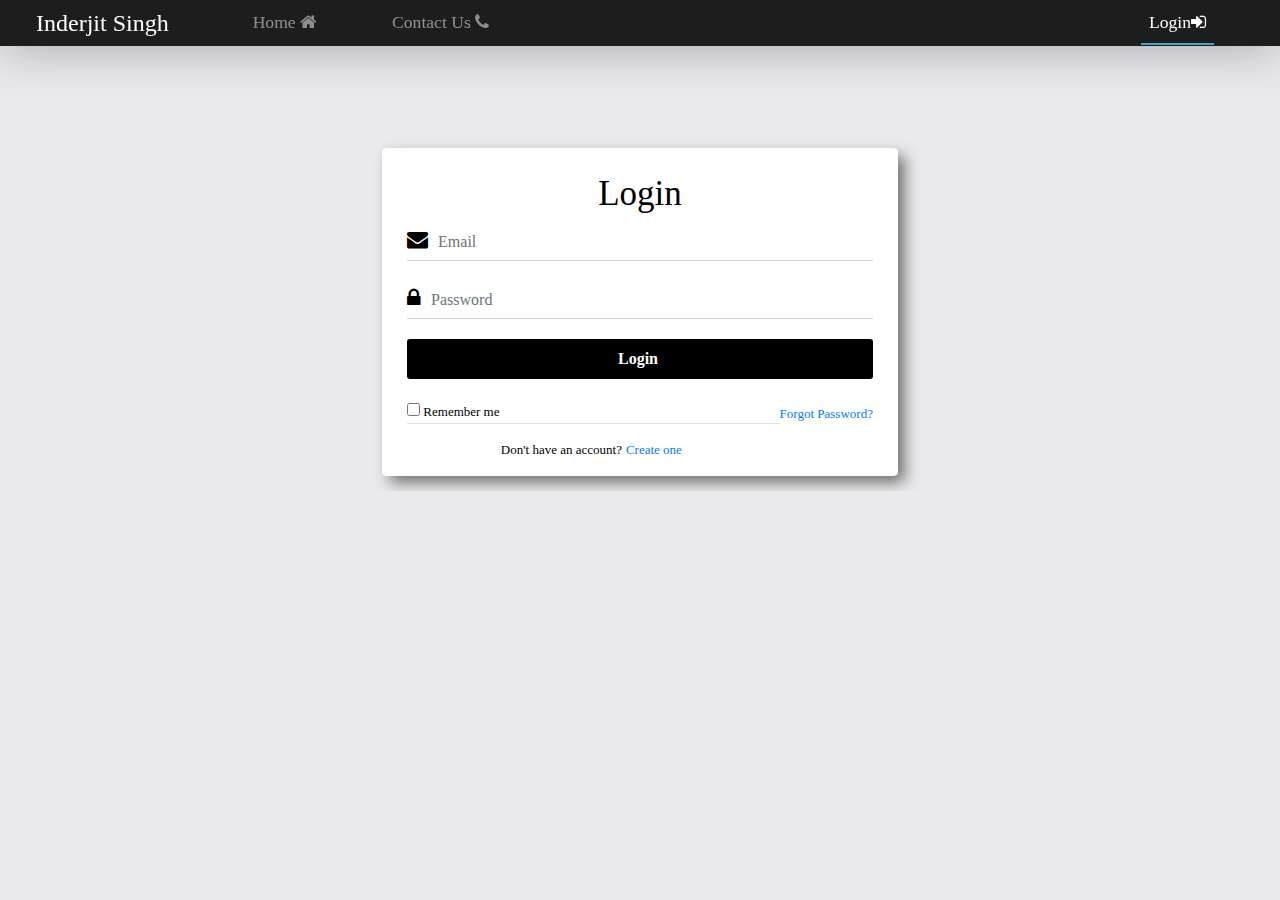
<file: login/login.html>
<!DOCTYPE html>
<html>
    <head>
        <title>Login</title>
        <meta charset="utf-8">
        <meta name="viewport" content="width=device-width, initial-scale=1">
        <link rel="stylesheet" href="https://fonts.googleapis.com/css?family=Roboto:400,700">
        <link rel="stylesheet" href="https://stackpath.bootstrapcdn.com/bootstrap/4.5.0/css/bootstrap.min.css">
        <link rel="stylesheet" href="https://maxcdn.bootstrapcdn.com/font-awesome/4.7.0/css/font-awesome.min.css">
        <link rel="stylesheet" type="text/css" href="login.css">
        <script type="text/javascript" src="login.js"></script>
    
    
    </head>
<body>
    <!-- Navbar start -->
    <nav class="navbar navbar-dark navbar-expand-lg fixed-top" id="login-navbar">
    <a class="navbar-brand" href="#">Inderjit Singh</a>
    <button class="navbar-toggler" type="button" data-toggle="collapse" data-target="#navbarSupportedContent" aria-controls="navbarSupportedContent" aria-expanded="false" aria-label="Toggle navigation">
        <span class="navbar-toggler-icon"></span>
    </button>
    <div class="collapse navbar-collapse" id="navbarSupportedContent">
        <ul class="navbar-nav mr-auto">
        <li class="nav-item underlinehover">
            <a class="nav-link" href="..\homepage\index.html">Home <span class="fa fa-home"></a>
        </li>
        <li class="nav-item underlinehover">
            <a class="nav-link" href="#">Contact Us <span class="fa fa-phone"></span></a>
        </li>
        </ul>
    
        <ul class="navbar-nav ml-auto"> 
            <li class="nav-item active" id="login-li"> 
                <a class="nav-link " href="..\login\login.html">Login<span class="fa fa-sign-in"></span><span class="sr-only">(current)</span></a>    
            </li> 
            </ul>
    </div>
    </nav>
    <!-- navbar ends -->
    <!-- Login form HTML -->
    <div id="main-login-form-section" class="row mt-5 main-login-form-section">
        <div class="col-sm-12 col-md-5 login  m-auto">
            <div class="content">
                <div class="form-header text-center">				
                    <h4 class="title">Login</h4>
                </div>
                <div class="main-form-body ">
                    <form name="loginForm" onsubmit="return loginValidation()">
                        <div class="form-group">
                            <div class="input-group">
                                <span class="input-group-addon"><i class="fa fa-envelope"></i></span>
                                <input type="email" class="form-control" name="emailId" placeholder="Email" required>
                            </div>
                            <div class="form-group">
                                <small id="emailAlert" class="form-text"></small>
                            </div> 
                        </div>
                        <div class="form-group">
                            <div class="input-group">
                                <span class="input-group-addon"><i class="fa fa-lock"></i></span>
                                <input type="password" class="form-control" id="loginPassword" name="loginPassword"  placeholder="Password" required>
                            </div>
                            <div class="form-group">
                                <small id="passwordAlert" class="form-text"></small>
                            </div>
                            <div class="form-group text-muted"id="message">
                                <h6>Password must contain the following:</h6>
                                A lowercase letter<br>
                                A capital (uppercase) letter<br>
                                A number<br>
                                Minimum 8 characters</p>
                            </div>      
                        </div>
                        <div class="form-group">
                            <button type="submit" id="login-button"class="btn btn-primary btn-block btn-lg mt-2">Login <i class="fa fa-login"></i></button>
                        </div>
                        <label class="form-check-label"><input type="checkbox"> Remember me</label>
                        <a href="#" class="hint-text" onclick="userQuestion()">Forgot Password?</a>
                    </form>
                </div>
                <div class="modal-footer">Don't have an account? <a href="..\register\register.html">Create one</a></div>
            </div>
        </div>
    </div> 
    <!--forgot Password form begin-->
    <div class="main-forgot-pass-section"  id="main-forgot-pass-section">	
        <form name="forgetPasswordForm" id="ResetPassForm"action="" method="" onsubmit="return nameValidation()">
            <h2>Forgot Password</h2>
            <div class="form-group">
                <div class="input-group">
                    <span class="input-group-addon"><i class="fa fa-envelope"></i></span>
                    <input type="email" class="form-control" name="emailId" placeholder="Email" required>
                </div>
                <div class="form-group">
                    <small id="emailAlert2" class="form-text"></small>
                </div>
                <small id="emailAlert" class="form-text"></small>
            </div>
            <div class="form-row" >
                <div class="alert alert-primary" role="alert" id="alert-message">
                    Answer those questions, which you chose while creating Account.
                </div>
                <div class="alert alert-danger" role="alert" id="error-alert-message">
                    You must answer two Security questions
                </div>
                <div class="alert alert-danger" role="alert" id="blank-alert-message">
                    Please fill out Security Questions.
                </div>
            </div>
            <div class="form-group" id="question1">
                <div class="input-group">
                    <label for="question2" id="firstQuestionLabel">What is your favorite Food?</label>
                    <div class="form-row"><input type="text" class="form-control ml-2" size="36" name="question1" id="firstQuestion" placeholder="Your Response" ></div>
                </div>
            </div>
            <div class="form-group" id="question2">
                <div class="input-group">
                    <label for="question2" id="secondQuestionLabel">What is your favorite Sport?</label>
                    <div class="form-row"><input type="text" class="form-control ml-2"  size="36" name="question2" id="secondQuestion" placeholder="Your Response"></div>
                </div>
            </div>
            <div class="form-group" id="question3">
                <div class="input-group">
                    <label for="question3" id="thirdQuestionLabel">What is your favorite Song?</label>
                    <div class="form-row"><input type="text" class="form-control ml-2"  size="36" name="question3" id="thirdQuestion" placeholder="Your Response"></div>
                </div>
            </div>
            <div class="form-group button-center-align" id ="submitbtnForm">
                <button type="reset" class="btn btn-secondary reset-button" id="reset-button">Reset</button>
                <button type="submit" class="btn submit-button" id="submit-button">Submit</button>
            </div>
        </form>
    </div>
    <!--forgot Password form ends-->
    <script src="https://code.jquery.com/jquery-3.5.1.min.js"></script>
    <script src="https://cdn.jsdelivr.net/npm/popper.js@1.16.0/dist/umd/popper.min.js"></script>
    <script src="https://stackpath.bootstrapcdn.com/bootstrap/4.5.0/js/bootstrap.min.js"></script>
    <script>
        var pass_input=document.getElementById("loginPassword");
            pass_input.onfocus = function() {
            document.getElementById("message").style.display = "block";
        }
        // When the user clicks outside of the password field, hide the message box
        pass_input.onblur = function() {
        document.getElementById("message").style.display = "none";
        }
    </script>
    
</body>
</html>
</file>
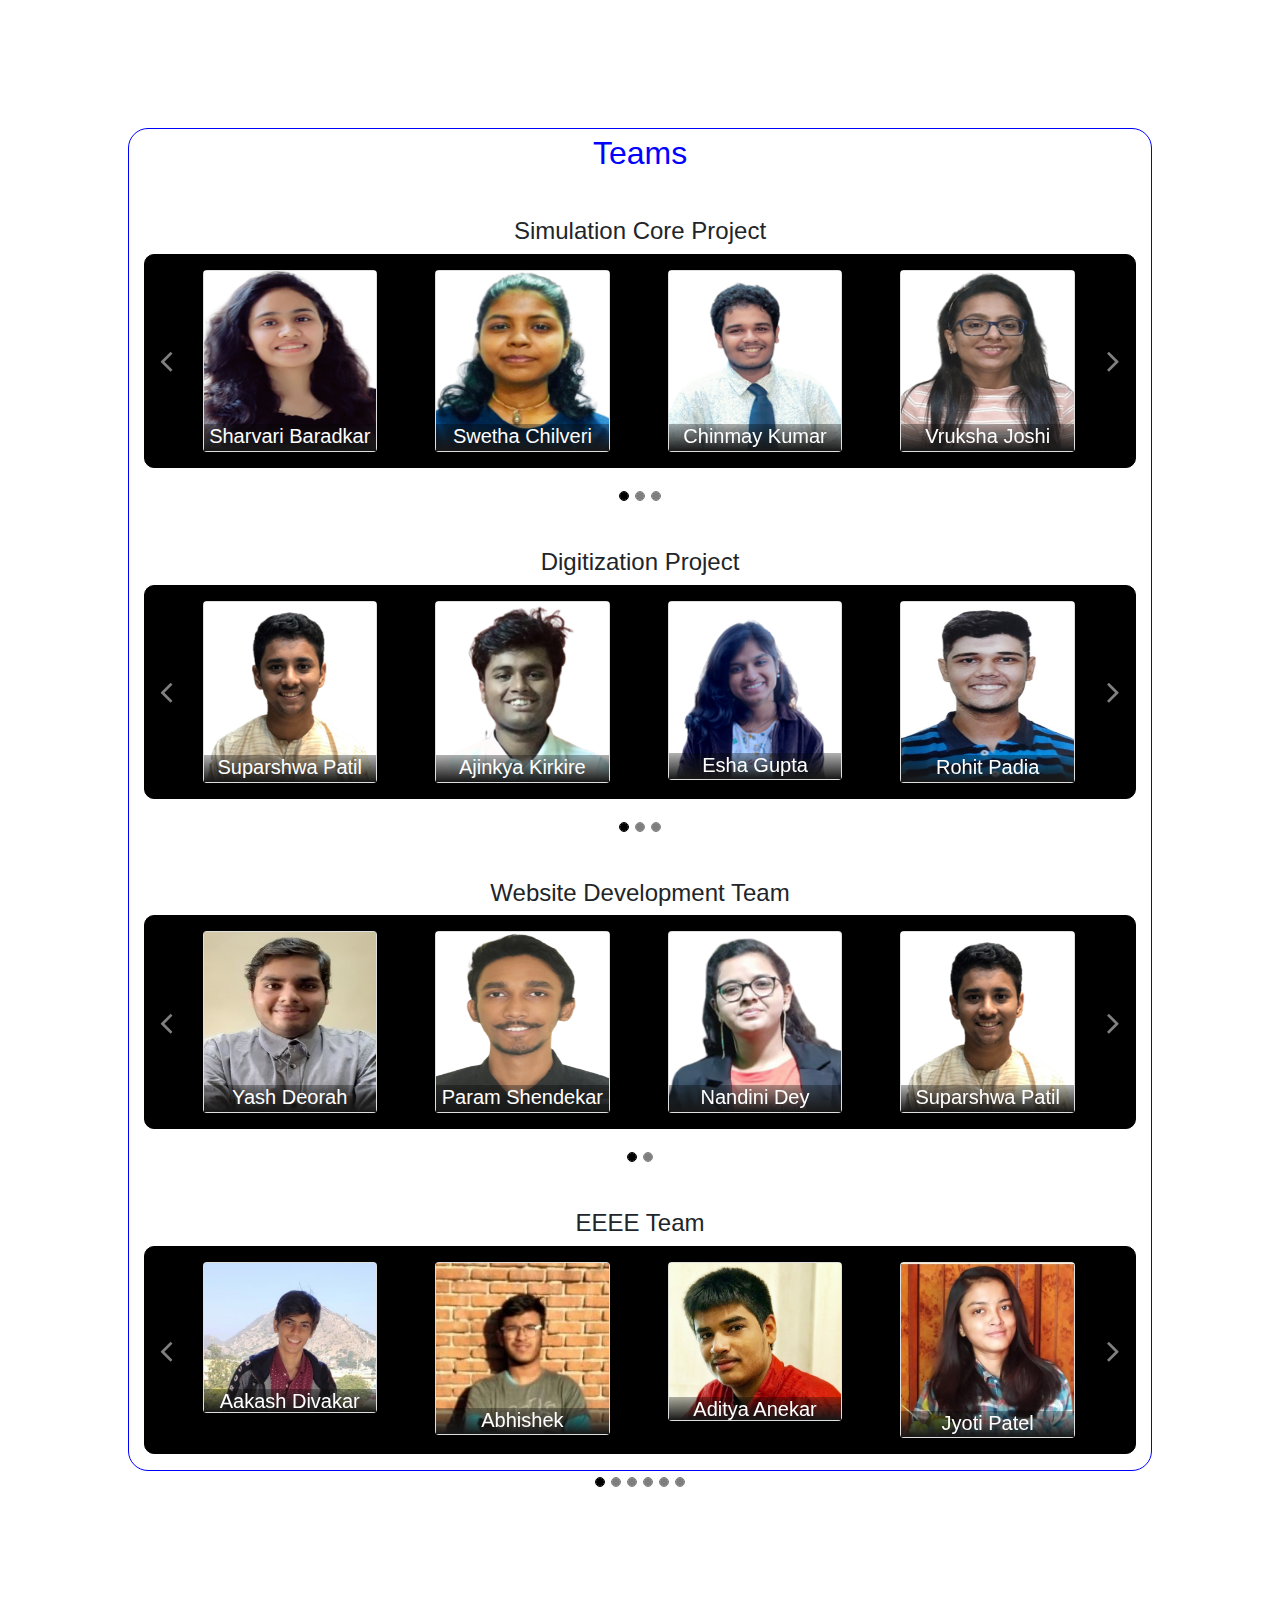
<file: teams/team.html>
<html>

<head>
    <meta charset="utf-8">
    <meta name="viewport" content="width=device-width, initial-scale=1, shrink-to-fit=no">
    <link rel="stylesheet" href="https://fonts.googleapis.com/css?family=Open+Sans">
    <link rel="stylesheet" href="https://stackpath.bootstrapcdn.com/bootstrap/4.5.0/css/bootstrap.min.css">
    <link rel="stylesheet" href="https://maxcdn.bootstrapcdn.com/font-awesome/4.7.0/css/font-awesome.min.css">
    <script src="https://code.jquery.com/jquery-3.5.1.min.js"></script>
    <script src="https://cdn.jsdelivr.net/npm/popper.js@1.16.0/dist/umd/popper.min.js"></script>
    <script src="https://stackpath.bootstrapcdn.com/bootstrap/4.5.0/js/bootstrap.min.js"></script>
    <link rel="stylesheet" href="https://cdnjs.cloudflare.com/ajax/libs/font-awesome/4.7.0/css/font-awesome.min.css">

    <link rel="stylesheet" type="text/css" href="team.css">
</head>

<body>
    <div class="main">
        <div class="team-title">Teams</div>
        <div class="container w-100 text-center my-3 teamcontainer">
            <h4>Simulation Core Project</h4>
            <div id="simulationCarousel" class="carousel slide" data-ride="carousel">
                <ul class="carousel-indicators">
                    <li data-target="#simulationCarousel" data-slide-to="0" class="active"></li>
                    <li data-target="#simulationCarousel" data-slide-to="1"></li>
                    <li data-target="#digitalizationCarousel" data-slide-to="2"></li>
                </ul>
                <div class="carousel-inner w-100 text-center" role="listbox" style="padding-left: 3%;">
                    <div class="carousel-item row no-gutters active">
                        <div class="col-sm-12 col-md-3 float-left team">
                            <div class="card w-75 ">
                                <div class="teamcard">
                                    <img class="img1" src="./images/phase1_sharvari.png" alt="sharvari">
                                    <div class="overlay">
                                        <div class="link">
                                            <h5 class="name">Sharvari Baradkar</h5>
                                            <p class="branch-name">ETRX</p>
                                            <a href="#"><i class="fa fa-linkedin"></i></a>
                                            <a href="#"><i class="fa fa-envelope"></i></a>
                                        </div>
                                    </div>
                                </div>
                            </div>
                        </div>
                        <div class="col-sm-12 col-md-3 float-left team">
                            <div class="card w-75 ">
                                <div class="teamcard">
                                    <img class="img1" src="./images/phase1_swetha.png" alt="swetha">
                                    <div class="overlay">

                                        <div class="link">
                                            <h5 class="name">Swetha Chilveri</h5>
                                            <p class="branch-name">EXTC</p>
                                            <a href="#"><i class="fa fa-linkedin"></i></a>
                                            <a href="#"><i class="fa fa-envelope"></i></a>
                                        </div>
                                    </div>
                                </div>
                            </div>
                        </div>
                        <div class="col-sm-12 col-md-3 float-left team">
                            <div class="card w-75 ">
                                <div class="teamcard">
                                    <img class="img1" src="./images/phase1_chinmay.png" alt="chinmay">
                                    <div class="overlay">

                                        <div class="link">
                                            <h5 class="name">Chinmay Kumar</h5>
                                            <p class="branch-name">EXTC</p>
                                            <a href="#"><i class="fa fa-linkedin"></i></a>
                                            <a href="#"><i class="fa fa-envelope"></i></a>
                                        </div>
                                    </div>
                                </div>
                            </div>
                        </div>
                        <div class="col-sm-12 col-md-3 float-left team">
                            <div class="card w-75 ">
                                <div class="teamcard">
                                    <img class="img1" src="./images/phase1_vruksha.png" alt="vruksha">
                                    <div class="overlay">

                                        <div class="link">
                                            <h5 class="name">Vruksha Joshi</h5>
                                            <p class="branch-name">ETRX</p>
                                            <a href="#"><i class="fa fa-linkedin"></i></a>
                                            <a href="#"><i class="fa fa-envelope"></i></a>
                                        </div>
                                    </div>
                                </div>
                            </div>
                        </div>
                    </div>
                    <div class="carousel-item row no-gutters ">
                        <div class="col-sm-12 col-md-3 float-left team">
                            <div class="card w-75 ">
                                <div class="teamcard">
                                    <img class="img1" src="./images/phase1_gayatri.jpg" alt="gayatri">
                                    <div class="overlay">

                                        <div class="link">
                                            <h5 class="name">Gayatri Mahindrakar</h5>
                                            <p class="branch-name">ETRX</p>
                                            <a href="#"><i class="fa fa-linkedin"></i></a>
                                            <a href="#"><i class="fa fa-envelope"></i></a>
                                        </div>
                                    </div>
                                </div>
                            </div>
                        </div>
                        <div class="col-sm-12 col-md-3 float-left team">
                            <div class="card w-75 ">
                                <div class="teamcard">
                                    <img class="img1" src="./images/phase1_abhishek.jpg" alt="abhishek">
                                    <div class="overlay">

                                        <div class="link">
                                            <h5 class="name">Abhishek Padiya</h5>
                                            <p class="branch-name">ETRX</p>
                                            <a href="#"><i class="fa fa-linkedin"></i></a>
                                            <a href="#"><i class="fa fa-envelope"></i></a>
                                        </div>
                                    </div>
                                </div>
                            </div>
                        </div>
                        <div class="col-sm-12 col-md-3 float-left team">
                            <div class="card w-75 ">
                                <div class="teamcard">
                                    <img class="img1" src="./images/phase1_mitali.jpg" alt="mitali">
                                    <div class="overlay">

                                        <div class="link">
                                            <h5 class="name">Mitali Potnis</h5>
                                            <p class="branch-name">ETRX</p>
                                            <a href="#"><i class="fa fa-linkedin"></i></a>
                                            <a href="#"><i class="fa fa-envelope"></i></a>
                                        </div>
                                    </div>
                                </div>
                            </div>
                        </div>
                        <div class="col-sm-12 col-md-3 float-left team">
                            <div class="card w-75 ">
                                <div class="teamcard">
                                    <img class="img1" src="./images/phase1_sushant.png" alt="sushant">
                                    <div class="overlay">

                                        <div class="link">
                                            <h5 class="name">Sushant Bansal</h5>
                                            <p class="branch-name">ETRX</p>
                                            <a href="#"><i class="fa fa-linkedin"></i></a>
                                            <a href="#"><i class="fa fa-envelope"></i></a>
                                        </div>
                                    </div>
                                </div>
                            </div>
                        </div>
                    </div>
                    <div class="carousel-item row no-gutters ">
                        <div class="col-sm-12 col-md-3 float-left team">
                            <div class="card w-75 ">
                                <div class="teamcard">
                                    <img class="img1" src="./images/phase1_raghvendra.jpg" alt="raghvendra">
                                    <div class="overlay">

                                        <div class="link">
                                            <h5 class="name">Raghvendra Shinde</h5>
                                            <p class="branch-name">EXTC</p>
                                            <a href="#"><i class="fa fa-linkedin"></i></a>
                                            <a href="#"><i class="fa fa-envelope"></i></a>
                                        </div>
                                    </div>
                                </div>
                            </div>
                        </div>
                        <div class="col-sm-12 col-md-3 float-left team">
                            <div class="card w-75 ">
                                <div class="teamcard">
                                    <img class="img1" src="./images/phase1_rohit.png" alt="rohit">
                                    <div class="overlay">

                                        <div class="link">
                                            <h5 class="name">Rohit Singh</h5>
                                            <p class="branch-name">ETRX</p>
                                            <a href="#"><i class="fa fa-linkedin"></i></a>
                                            <a href="#"><i class="fa fa-envelope"></i></a>
                                        </div>
                                    </div>
                                </div>
                            </div>
                        </div>
                    </div>
                </div>
                <a class="carousel-control-prev" href="#simulationCarousel" role="button" data-slide="prev">
                    <span><i class="fa fa-angle-left" aria-hidden="true"></i></span>
                    <span class="sr-only">Previous</span>
                </a>
                <a class="carousel-control-next" href="#simulationCarousel" role="button" data-slide="next">
                    <span class="fa fa-angle-right" aria-hidden="true"></span>
                    <span class="sr-only">Next</span>
                </a>
            </div>
        </div>
        <br>
        <div class="container w-100 text-center my-3 teamcontainer">
            <h4> Digitization Project</h4>
            <div id="digitalizationCarousel" class="carousel slide" data-ride="carousel">
                <ul class="carousel-indicators">
                    <li data-target="#digitalizationCarousel" data-slide-to="0" class="active"></li>
                    <li data-target="#digitalizationCarousel" data-slide-to="1"></li>
                    <li data-target="#digitalizationCarousel" data-slide-to="2"></li>
                </ul>
                <div class="carousel-inner w-100 text-center" role="listbox" style="padding-left: 3%;">
                    <div class="carousel-item row no-gutters active">
                        <div class="col-sm-12 col-md-3 float-left team">
                            <div class="card w-75 ">
                                <div class="teamcard">
                                    <img class="img1" src="./images/phase2_suparshwa.png" alt="suparshwa">
                                    <div class="overlay">

                                        <div class="link">
                                            <h5 class="name">Suparshwa Patil</h5>
                                            <p class="branch-name">EXTC</p>
                                            <a href="#"><i class="fa fa-linkedin"></i></a>
                                            <a href="#"><i class="fa fa-envelope"></i></a>
                                        </div>
                                    </div>
                                </div>
                            </div>
                        </div>
                        <div class="col-sm-12 col-md-3 float-left team">
                            <div class="card w-75 ">
                                <div class="teamcard">
                                    <img class="img1" src="./images/phase2_ajinkya.png" alt="ajinkya">
                                    <div class="overlay">

                                        <div class="link">
                                            <h5 class="name">Ajinkya Kirkire</h5>
                                            <p class="branch-name">EXTC</p>
                                            <a href="#"><i class="fa fa-linkedin"></i></a>
                                            <a href="#"><i class="fa fa-envelope"></i></a>
                                        </div>
                                    </div>
                                </div>
                            </div>
                        </div>
                        <div class="col-sm-12 col-md-3 float-left team">
                            <div class="card w-75 ">
                                <div class="teamcard">
                                    <img class="img1" src="./images/phase2_esha.png" alt="esha">
                                    <div class="overlay">

                                        <div class="link">
                                            <h5 class="name">Esha Gupta</h5>
                                            <p class="branch-name">IT</p>
                                            <a href="#"><i class="fa fa-linkedin"></i></a>
                                            <a href="#"><i class="fa fa-envelope"></i></a>
                                        </div>
                                    </div>
                                </div>
                            </div>
                        </div>
                        <div class="col-sm-12 col-md-3 float-left team">
                            <div class="card w-75 ">
                                <div class="teamcard">
                                    <img class="img1" src="./images/phase2_rohit.jpg" alt="rohit">
                                    <div class="overlay">

                                        <div class="link">
                                            <h5 class="name">Rohit Padia</h5>
                                            <p class="branch-name">ETRX</p>
                                            <a href="#"><i class="fa fa-linkedin"></i></a>
                                            <a href="#"><i class="fa fa-envelope"></i></a>
                                        </div>
                                    </div>
                                </div>
                            </div>
                        </div>
                    </div>
                    <div class="carousel-item row no-gutters ">
                        <div class="col-sm-12 col-md-3 float-left team">
                            <div class="card w-75 ">
                                <div class="teamcard">
                                    <img class="img1" src="./images/phase2_shreyasi.png" alt="shreyasi">
                                    <div class="overlay">

                                        <div class="link">
                                            <h5 class="name">Shreyasi Hatwalne</h5>
                                            <p class="branch-name">EXTC</p>
                                            <a href="#"><i class="fa fa-linkedin"></i></a>
                                            <a href="#"><i class="fa fa-envelope"></i></a>
                                        </div>
                                    </div>
                                </div>
                            </div>
                        </div>
                        <div class="col-sm-12 col-md-3 float-left team">
                            <div class="card w-75 ">
                                <div class="teamcard">
                                    <img class="img1" src="./images/phase2_kunj.png" alt="kunj">
                                    <div class="overlay">

                                        <div class="link">
                                            <h5 class="name">Kunj Gala</h5>
                                            <p class="branch-name">IT</p>
                                            <a href="#"><i class="fa fa-linkedin"></i></a>
                                            <a href="#"><i class="fa fa-envelope"></i></a>
                                        </div>
                                    </div>
                                </div>
                            </div>
                        </div>
                        <div class="col-sm-12 col-md-3 float-left team">
                            <div class="card w-75 ">
                                <div class="teamcard">
                                    <img class="img1" src="./images/phase2_mitwa.png" alt="mitwa">
                                    <div class="overlay">

                                        <div class="link">
                                            <h5 class="name">Mitwa Bhagat</h5>
                                            <p class="branch-name">ETRX</p>
                                            <a href="#"><i class="fa fa-linkedin"></i></a>
                                            <a href="#"><i class="fa fa-envelope"></i></a>
                                        </div>
                                    </div>
                                </div>
                            </div>
                        </div>
                        <div class="col-sm-12 col-md-3 float-left team">
                            <div class="card w-75 ">
                                <div class="teamcard">
                                    <img class="img1" src="./images/phase2_shreyans.png" alt="shreyans">
                                    <div class="overlay">

                                        <div class="link">
                                            <h5 class="name">Shreyans Suraliya</h5>
                                            <p class="branch-name">ETRX</p>
                                            <a href="#"><i class="fa fa-linkedin"></i></a>
                                            <a href="#"><i class="fa fa-envelope"></i></a>
                                        </div>
                                    </div>
                                </div>
                            </div>
                        </div>
                    </div>
                    <div class="carousel-item row no-gutters ">
                        <div class="col-sm-12 col-md-3 float-left team">
                            <div class="card w-75 ">
                                <div class="teamcard">
                                    <img class="img1" src="./images/phase2_pankti.png" alt="pankti">
                                    <div class="overlay">

                                        <div class="link">
                                            <h5 class="name">Pankti Nanavati</h5>
                                            <p class="branch-name">IT</p>
                                            <a href="#"><i class="fa fa-linkedin"></i></a>
                                            <a href="#"><i class="fa fa-envelope"></i></a>
                                        </div>
                                    </div>
                                </div>
                            </div>
                        </div>


                    </div>
                </div>
                <a class="carousel-control-prev" href="#digitalizationCarousel" role="button" data-slide="prev">
                    <span><i class="fa fa-angle-left" aria-hidden="true"></i></span>
                    <span class="sr-only">Previous</span>
                </a>
                <a class="carousel-control-next" href="#digitalizationCarousel" role="button" data-slide="next">
                    <span class="fa fa-angle-right" aria-hidden="true"></span>
                    <span class="sr-only">Next</span>
                </a>
            </div>
        </div>
        <br>

        <div class="container w-100 text-center my-3 teamcontainer">
            <h4>Website Development Team</h4>
            <div id="webistedevepCarousel" class="carousel slide" data-ride="carousel">
                <ul class="carousel-indicators">
                    <li data-target="#webistedevepCarousel" data-slide-to="0" class="active"></li>
                    <li data-target="#webistedevepCarousel" data-slide-to="1"></li>
                </ul>
                <div class="carousel-inner w-100 text-center" role="listbox" style="padding-left: 3%;">
                    <div class="carousel-item row no-gutters active">
                        <div class="col-sm-12 col-md-3 float-left team">
                            <div class="card w-75 ">
                                <div class="teamcard">
                                    <img class="img1" src="./images/phase3_yash.jpg" alt="yash">
                                    <div class="overlay">

                                        <div class="link">
                                            <h5 class="name">Yash Deorah</h5>
                                            <p class="branch-name">IT</p>
                                            <a href="#"><i class="fa fa-linkedin"></i></a>
                                            <a href="#"><i class="fa fa-envelope"></i></a>
                                        </div>
                                    </div>
                                </div>
                            </div>
                        </div>
                        <div class="col-sm-12 col-md-3 float-left team">
                            <div class="card w-75 ">
                                <div class="teamcard">
                                    <img class="img1" src="./images/phase3_param.png" alt="param">
                                    <div class="overlay">

                                        <div class="link">
                                            <h5 class="name">Param Shendekar</h5>
                                            <p class="branch-name">IT</p>
                                            <a href="#"><i class="fa fa-linkedin"></i></a>
                                            <a href="#"><i class="fa fa-envelope"></i></a>
                                        </div>
                                    </div>
                                </div>
                            </div>
                        </div>
                        <div class="col-sm-12 col-md-3 float-left team">
                            <div class="card w-75 ">
                                <div class="teamcard">
                                    <img class="img1" src="./images/phase3_nandini.png" alt="nandini">
                                    <div class="overlay">

                                        <div class="link">
                                            <h5 class="name">Nandini Dey</h5>
                                            <p class="branch-name">EXTC</p>
                                            <a href="#"><i class="fa fa-linkedin"></i></a>
                                            <a href="#"><i class="fa fa-envelope"></i></a>
                                        </div>
                                    </div>
                                </div>
                            </div>
                        </div>
                        <div class="col-sm-12 col-md-3 float-left team">
                            <div class="card w-75 ">
                                <div class="teamcard">
                                    <img class="img1" src="./images/phase3_suparshwa.png" alt="suparshwa">
                                    <div class="overlay">

                                        <div class="link">
                                            <h5 class="name">Suparshwa Patil</h5>
                                            <p class="branch-name">EXTC</p>
                                            <a href="#"><i class="fa fa-linkedin"></i></a>
                                            <a href="#"><i class="fa fa-envelope"></i></a>
                                        </div>
                                    </div>
                                </div>
                            </div>
                        </div>
                    </div>
                    <div class="carousel-item row no-gutters ">
                        <div class="col-sm-12 col-md-3 float-left team">
                            <div class="card w-75 ">
                                <div class="teamcard">
                                    <img class="img1" src="./images/phase3_ajinkya.png" alt="ajinkya">
                                    <div class="overlay">

                                        <div class="link">
                                            <h5 class="name">Ajinkya Kirkire</h5>
                                            <p class="branch-name">EXTC</p>
                                            <a href="#"><i class="fa fa-linkedin"></i></a>
                                            <a href="#"><i class="fa fa-envelope"></i></a>
                                        </div>
                                    </div>
                                </div>
                            </div>
                        </div>
                        <div class="col-sm-12 col-md-3 float-left team">
                            <div class="card w-75 ">
                                <div class="teamcard">
                                    <img class="img1" src="./images/phase3_esha.png" alt="esha">
                                    <div class="overlay">
                                        <div class="link">
                                            <h5 class="name">Esha Gupta</h5>
                                            <p class="branch-name">IT</p>
                                            <a href="#"><i class="fa fa-linkedin"></i></a>
                                            <a href="#"><i class="fa fa-envelope"></i></a>
                                        </div>
                                    </div>
                                </div>
                            </div>
                        </div>
                        <div class="col-sm-12 col-md-3 float-left team">
                            <div class="card w-75 ">
                                <div class="teamcard">
                                    <img class="img1" src="./images/phase3_kunj.png" alt="kunj">
                                    <div class="overlay">

                                        <div class="link">
                                            <h5 class="name">Kunj Gala</h5>
                                            <p class="branch-name">IT</p>
                                            <a href="#"><i class="fa fa-linkedin"></i></a>
                                            <a href="#"><i class="fa fa-envelope"></i></a>
                                        </div>
                                    </div>
                                </div>
                            </div>
                        </div>
                        <div class="col-sm-12 col-md-3 float-left team">
                            <div class="card w-75 ">
                                <div class="teamcard">
                                    <img class="img1" src="./images/phase3_pankti.png" alt="pankti">
                                    <div class="overlay">

                                        <div class="link">
                                            <h5 class="name">Pankti Nanavati</h5>
                                            <p class="branch-name">IT</p>
                                            <a href="#"><i class="fa fa-linkedin"></i></a>
                                            <a href="#"><i class="fa fa-envelope"></i></a>
                                        </div>
                                    </div>
                                </div>
                            </div>
                        </div>
                    </div>
                </div>
                <a class="carousel-control-prev" href="#webistedevepCarousel" role="button" data-slide="prev">
                    <span><i class="fa fa-angle-left" aria-hidden="true"></i></span>
                    <span class="sr-only">Previous</span>
                </a>
                <a class="carousel-control-next" href="#webistedevepCarousel" role="button" data-slide="next">
                    <span class="fa fa-angle-right" aria-hidden="true"></span>
                    <span class="sr-only">Next</span>
                </a>
            </div>
        </div>
        <!---EEEE Team-->
        <br>

        <div class="container w-100 text-center my-3 teamcontainer">
            <h4>EEEE Team</h4>
            <div id="eeeeCarousel" class="carousel slide" data-ride="carousel">
                <ul class="carousel-indicators">
                    <li data-target="#eeeeCarousel" data-slide-to="0" class="active"></li>
                    <li data-target="#eeeeCarousel" data-slide-to="1"></li>
                    <li data-target="#eeeeCarousel" data-slide-to="2"></li>
                    <li data-target="#eeeeCarousel" data-slide-to="3"></li>
                    <li data-target="#eeeeCarousel" data-slide-to="4"></li>
                    <li data-target="#eeeeCarousel" data-slide-to="5"></li>
                </ul>
                <div class="carousel-inner w-100 text-center" role="listbox" style="padding-left: 3%;">
                    <div class="carousel-item row no-gutters active">
                        <div class="col-sm-12 col-md-3 float-left team">
                            <div class="card w-75 ">
                                <div class="teamcard">
                                    <img class="img1" src="./images/eeee_aakash.jpg" alt="sharvari">
                                    <div class="overlay">
                                        <div class="link">
                                            <h5 class="name">Aakash Divakar</h5>
                                            <p class="branch-name">ETRX</p>
                                            <a href="#"><i class="fa fa-linkedin"></i></a>
                                            <a href="#"><i class="fa fa-envelope"></i></a>
                                        </div>
                                    </div>
                                </div>
                            </div>
                        </div>
                        <div class="col-sm-12 col-md-3 float-left team">
                            <div class="card w-75 ">
                                <div class="teamcard">
                                    <img class="img1" src="./images/eeee_abhishek.jpg" alt="swetha">
                                    <div class="overlay">

                                        <div class="link">
                                            <h5 class="name">Abhishek Mazumdar</h5>
                                            <p class="branch-name">EXTC</p>
                                            <a href="#"><i class="fa fa-linkedin"></i></a>
                                            <a href="#"><i class="fa fa-envelope"></i></a>
                                        </div>
                                    </div>
                                </div>
                            </div>
                        </div>
                        <div class="col-sm-12 col-md-3 float-left team">
                            <div class="card w-75 ">
                                <div class="teamcard">
                                    <img class="img1" src="./images/eeee_aditya.jpg" alt="chinmay">
                                    <div class="overlay">

                                        <div class="link">
                                            <h5 class="name">Aditya Anekar</h5>
                                            <p class="branch-name">ETRX</p>
                                            <a href="#"><i class="fa fa-linkedin"></i></a>
                                            <a href="#"><i class="fa fa-envelope"></i></a>
                                        </div>
                                    </div>
                                </div>
                            </div>
                        </div>
                        <div class="col-sm-12 col-md-3 float-left team">
                            <div class="card w-75 ">
                                <div class="teamcard">
                                    <img class="img1" src="./images/eeee_jyoti.jpg" alt="vruksha">
                                    <div class="overlay">

                                        <div class="link">
                                            <h5 class="name">Jyoti Patel</h5>
                                            <p class="branch-name">EXTC</p>
                                            <a href="#"><i class="fa fa-linkedin"></i></a>
                                            <a href="#"><i class="fa fa-envelope"></i></a>
                                        </div>
                                    </div>
                                </div>
                            </div>
                        </div>
                    </div>
                    <div class="carousel-item row no-gutters ">
                        <div class="col-sm-12 col-md-3 float-left team">
                            <div class="card w-75 ">
                                <div class="teamcard">
                                    <img class="img1" src="./images/eeee_keyur.jpg" alt="gayatri">
                                    <div class="overlay">

                                        <div class="link">
                                            <h5 class="name">Keyur Kulkarni</h5>
                                            <p class="branch-name">ETRX</p>
                                            <a href="#"><i class="fa fa-linkedin"></i></a>
                                            <a href="#"><i class="fa fa-envelope"></i></a>
                                        </div>
                                    </div>
                                </div>
                            </div>
                        </div>
                        <div class="col-sm-12 col-md-3 float-left team">
                            <div class="card w-75 ">
                                <div class="teamcard">
                                    <img class="img1" src="./images/eeee_nachiket.png" alt="abhishek">
                                    <div class="overlay">

                                        <div class="link">
                                            <h5 class="name">Nachiket Naik</h5>
                                            <p class="branch-name">ETRX</p>
                                            <a href="#"><i class="fa fa-linkedin"></i></a>
                                            <a href="#"><i class="fa fa-envelope"></i></a>
                                        </div>
                                    </div>
                                </div>
                            </div>
                        </div>
                        <div class="col-sm-12 col-md-3 float-left team">
                            <div class="card w-75 ">
                                <div class="teamcard">
                                    <img class="img1" src="./images/eeee_sahil.jpg" alt="mitali">
                                    <div class="overlay">

                                        <div class="link">
                                            <h5 class="name">Sahil Ramane</h5>
                                            <p class="branch-name">ETRX</p>
                                            <a href="#"><i class="fa fa-linkedin"></i></a>
                                            <a href="#"><i class="fa fa-envelope"></i></a>
                                        </div>
                                    </div>
                                </div>
                            </div>
                        </div>
                        <div class="col-sm-12 col-md-3 float-left team">
                            <div class="card w-75 ">
                                <div class="teamcard">
                                    <img class="img1" src="./images/eeee_saumya.jpg" alt="sushant">
                                    <div class="overlay">

                                        <div class="link">
                                            <h5 class="name">Saumya Shah</h5>
                                            <p class="branch-name">EXTC</p>
                                            <a href="#"><i class="fa fa-linkedin"></i></a>
                                            <a href="#"><i class="fa fa-envelope"></i></a>
                                        </div>
                                    </div>
                                </div>
                            </div>
                        </div>
                    </div>

                    <div class="carousel-item row no-gutters ">
                        <div class="col-sm-12 col-md-3 float-left team">
                            <div class="card w-75 ">
                                <div class="teamcard">
                                    <img class="img1" src="./images/eeee_akshara.png" alt="sharvari">
                                    <div class="overlay">
                                        <div class="link">
                                            <h5 class="name">Akshara Mehta</h5>
                                            <p class="branch-name">EXTC</p>
                                            <a href="#"><i class="fa fa-linkedin"></i></a>
                                            <a href="#"><i class="fa fa-envelope"></i></a>
                                        </div>
                                    </div>
                                </div>
                            </div>
                        </div>
                        <div class="col-sm-12 col-md-3 float-left team">
                            <div class="card w-75 ">
                                <div class="teamcard">
                                    <img class="img1" src="./images/eeee_chetana.png" alt="swetha">
                                    <div class="overlay">

                                        <div class="link">
                                            <h5 class="name">Chetana Kunapareddy</h5>
                                            <p class="branch-name">ETRX</p>
                                            <a href="#"><i class="fa fa-linkedin"></i></a>
                                            <a href="#"><i class="fa fa-envelope"></i></a>
                                        </div>
                                    </div>
                                </div>
                            </div>
                        </div>
                        <div class="col-sm-12 col-md-3 float-left team">
                            <div class="card w-75 ">
                                <div class="teamcard">
                                    <img class="img1" src="./images/eeee_dhrumil.png" alt="chinmay">
                                    <div class="overlay">

                                        <div class="link">
                                            <h5 class="name">Dhrumil Patel</h5>
                                            <p class="branch-name">EXTC</p>
                                            <a href="#"><i class="fa fa-linkedin"></i></a>
                                            <a href="#"><i class="fa fa-envelope"></i></a>
                                        </div>
                                    </div>
                                </div>
                            </div>
                        </div>
                        <div class="col-sm-12 col-md-3 float-left team">
                            <div class="card w-75 ">
                                <div class="teamcard">
                                    <img class="img1" src="./images/eeee_jas.jpg" alt="vruksha">
                                    <div class="overlay">

                                        <div class="link">
                                            <h5 class="name">Jas Mehta</h5>
                                            <p class="branch-name">EXTC</p>
                                            <a href="#"><i class="fa fa-linkedin"></i></a>
                                            <a href="#"><i class="fa fa-envelope"></i></a>
                                        </div>
                                    </div>
                                </div>
                            </div>
                        </div>
                    </div>
                    <div class="carousel-item row no-gutters ">
                        <div class="col-sm-12 col-md-3 float-left team">
                            <div class="card w-75 ">
                                <div class="teamcard">
                                    <img class="img1" src="./images/eeee_kashish.jpg" alt="sharvari">
                                    <div class="overlay">
                                        <div class="link">
                                            <h5 class="name">Kashish shah</h5>
                                            <p class="branch-name">EXTC</p>
                                            <a href="#"><i class="fa fa-linkedin"></i></a>
                                            <a href="#"><i class="fa fa-envelope"></i></a>
                                        </div>
                                    </div>
                                </div>
                            </div>
                        </div>
                        <div class="col-sm-12 col-md-3 float-left team">
                            <div class="card w-75 ">
                                <div class="teamcard">
                                    <img class="img1" src="./images/eeee_manas.png" alt="swetha">
                                    <div class="overlay">

                                        <div class="link">
                                            <h5 class="name">Manas Kulkarni</h5>
                                            <p class="branch-name">EXTC</p>
                                            <a href="#"><i class="fa fa-linkedin"></i></a>
                                            <a href="#"><i class="fa fa-envelope"></i></a>
                                        </div>
                                    </div>
                                </div>
                            </div>
                        </div>
                        <div class="col-sm-12 col-md-3 float-left team">
                            <div class="card w-75 ">
                                <div class="teamcard">
                                    <img class="img1" src="./images/eeee_sanika.png" alt="chinmay">
                                    <div class="overlay">

                                        <div class="link">
                                            <h5 class="name">Sanika Pandit</h5>
                                            <p class="branch-name">ETRX</p>
                                            <a href="#"><i class="fa fa-linkedin"></i></a>
                                            <a href="#"><i class="fa fa-envelope"></i></a>
                                        </div>
                                    </div>
                                </div>
                            </div>
                        </div>
                        <div class="col-sm-12 col-md-3 float-left team">
                            <div class="card w-75 ">
                                <div class="teamcard">
                                    <img class="img1" src="./images/eeee_suryansh.png" alt="vruksha">
                                    <div class="overlay">

                                        <div class="link">
                                            <h5 class="name">Suryansh Soni</h5>
                                            <p class="branch-name">EXTC</p>
                                            <a href="#"><i class="fa fa-linkedin"></i></a>
                                            <a href="#"><i class="fa fa-envelope"></i></a>
                                        </div>
                                    </div>
                                </div>
                            </div>
                        </div>
                    </div>
                    <div class="carousel-item row no-gutters ">
                        <div class="col-sm-12 col-md-3 float-left team">
                            <div class="card w-75 ">
                                <div class="teamcard">
                                    <img class="img1" src="./images/eeee_advait.jpg" alt="sharvari">
                                    <div class="overlay">
                                        <div class="link">
                                            <h5 class="name">Advait Narsikar</h5>
                                            <p class="branch-name">ETRX</p>
                                            <a href="#"><i class="fa fa-linkedin"></i></a>
                                            <a href="#"><i class="fa fa-envelope"></i></a>
                                        </div>
                                    </div>
                                </div>
                            </div>
                        </div>
                        <div class="col-sm-12 col-md-3 float-left team">
                            <div class="card w-75 ">
                                <div class="teamcard">
                                    <img class="img1" src="./images/eeee_anoushka.jpg" alt="swetha">
                                    <div class="overlay">

                                        <div class="link">
                                            <h5 class="name">Anoushka Bhat</h5>
                                            <p class="branch-name">EXTC</p>
                                            <a href="#"><i class="fa fa-linkedin"></i></a>
                                            <a href="#"><i class="fa fa-envelope"></i></a>
                                        </div>
                                    </div>
                                </div>
                            </div>
                        </div>
                        <div class="col-sm-12 col-md-3 float-left team">
                            <div class="card w-75 ">
                                <div class="teamcard">
                                    <img class="img1" src="./images/eeee_aruna.jpg" alt="chinmay">
                                    <div class="overlay">

                                        <div class="link">
                                            <h5 class="name">Aruna Jayarajan</h5>
                                            <p class="branch-name">EXTC</p>
                                            <a href="#"><i class="fa fa-linkedin"></i></a>
                                            <a href="#"><i class="fa fa-envelope"></i></a>
                                        </div>
                                    </div>
                                </div>
                            </div>
                        </div>
                        <div class="col-sm-12 col-md-3 float-left team">
                            <div class="card w-75 ">
                                <div class="teamcard">
                                    <img class="img1" src="./images/eeee_avanthika.png" alt="vruksha">
                                    <div class="overlay">

                                        <div class="link">
                                            <h5 class="name">Avanthika Nayak</h5>
                                            <p class="branch-name">EXTC</p>
                                            <a href="#"><i class="fa fa-linkedin"></i></a>
                                            <a href="#"><i class="fa fa-envelope"></i></a>
                                        </div>
                                    </div>
                                </div>
                            </div>
                        </div>
                    </div>
                    <div class="carousel-item row no-gutters ">
                        <div class="col-sm-12 col-md-3 float-left team">
                            <div class="card w-75 ">
                                <div class="teamcard">
                                    <img class="img1" src="./images/eeee_harshal.png" alt="sharvari">
                                    <div class="overlay">
                                        <div class="link">
                                            <h5 class="name">Harshal Sooman</h5>
                                            <p class="branch-name">EXTC</p>
                                            <a href="#"><i class="fa fa-linkedin"></i></a>
                                            <a href="#"><i class="fa fa-envelope"></i></a>
                                        </div>
                                    </div>
                                </div>
                            </div>
                        </div>
                        <div class="col-sm-12 col-md-3 float-left team">
                            <div class="card w-75 ">
                                <div class="teamcard">
                                    <img class="img1" src="./images/eeee_manoj.jpg" alt="swetha">
                                    <div class="overlay">

                                        <div class="link">
                                            <h5 class="name">Manoj SReddy</h5>
                                            <p class="branch-name">EXTC</p>
                                            <a href="#"><i class="fa fa-linkedin"></i></a>
                                            <a href="#"><i class="fa fa-envelope"></i></a>
                                        </div>
                                    </div>
                                </div>
                            </div>
                        </div>
                        <div class="col-sm-12 col-md-3 float-left team">
                            <div class="card w-75 ">
                                <div class="teamcard">
                                    <img class="img1" src="./images/eeee_pranay.png" alt="chinmay">
                                    <div class="overlay">

                                        <div class="link">
                                            <h5 class="name">Pranay Lendave</h5>
                                            <p class="branch-name">ETRX</p>
                                            <a href="#"><i class="fa fa-linkedin"></i></a>
                                            <a href="#"><i class="fa fa-envelope"></i></a>
                                        </div>
                                    </div>
                                </div>
                            </div>
                        </div>
                        <div class="col-sm-12 col-md-3 float-left team">
                            <div class="card w-75 ">
                                <div class="teamcard">
                                    <img class="img1" src="./images/eeee_sakshi.png" alt="vruksha">
                                    <div class="overlay">

                                        <div class="link">
                                            <h5 class="name">Sakshi Tripathi</h5>
                                            <p class="branch-name">ETRX</p>
                                            <a href="#"><i class="fa fa-linkedin"></i></a>
                                            <a href="#"><i class="fa fa-envelope"></i></a>
                                        </div>
                                    </div>
                                </div>
                            </div>
                        </div>
                    </div>
                </div>
                <a class="carousel-control-prev" href="#eeeeCarousel" role="button" data-slide="prev">
                    <span><i class="fa fa-angle-left" aria-hidden="true"></i></span>
                    <span class="sr-only">Previous</span>
                </a>
                <a class="carousel-control-next" href="#eeeeCarousel" role="button" data-slide="next">
                    <span class="fa fa-angle-right" aria-hidden="true"></span>
                    <span class="sr-only">Next</span>
                </a>
            </div>
        </div>
    </div>
</body>

</html>
</file>
<file: login/login.css>
body {
	font-family: Raleway;
	background-repeat: no-repeat;	
	background-attachment: fixed;
	background-size: cover;
	background-color: #eaeaed;
}
html,body
{
  overflow-x: hidden; 
}

/*navbar*/
.navbar-nav>li {
  padding-left: 30px;
  padding-right: 30px;
  font-size: 1.1em;
}
.navbar-brand {
  padding-left: 20px;
  padding-right: 30px;
  margin-bottom: 0;
}
.navbar {
  background-color: rgb(0, 0, 0);
  opacity: 0.88;
  box-shadow: 0px 1px 50px #999;
  padding-top: 0px;
  padding-bottom: 0px;
  margin-bottom: 0px;
}

.navbar-brand {
  font-size: 1.5em;
}

.ml-auto .nav-link {
  margin-right: 20px;
}

.glypicon {
  padding-left: 10px;
}

.nav-link:hover {
  background-color: #1a1a1a;
  font-size: 19px;
}

.active .nav-link {
  border-bottom: 2px solid #2d9cc2;
}

.underlinehover {
  display: inline-block;
}

.underlinehover:after {
  content: '';
  display: block;
  height: 1px;
  width: 0;
  background: transparent;
  transition: width .5s ease, background-color .5s ease;
}

.underlinehover:hover:after {
  width: 100%;
  background: #2d9cc2;
}

/*navbar ends*/
/*login form begin*/
#main-login-form-section{
	padding-top: 100px;
}
.login {
	width: 350px;
}
.title {
	color: black;
	text-align: center;
	font-size: 35px;
	margin-top: 0;
}
.login .content {
	padding: 20px;
	border-radius: 25px;
	border: none;
	color: black;
	border-radius: 1px;
	margin-bottom: 15px;
	background-color: #ffffff;
	/* border: 1px solid #f3f3f3; */
	padding: 25px;
	-webkit-box-shadow: 7px 7px 15px -1px rgba(103,103,103,0.99); 
	box-shadow: 7px 7px 15px -1px rgba(103,103,103,0.99);
	border-radius: 1%;
}
.form-group {
	margin-bottom: 20px;
}
.login label {
	font-weight: normal;
	font-size: 13px;
}
.login .form-control {
	min-height: 38px;
	padding-left: 5px;
	box-shadow: none !important;
	border-width: 0 0 1px 0;
	border-radius: 0;
}
.login .form-control:focus {
	border-color: #ccc;
}
.login .input-group-addon {
	max-width: 42px;
	text-align: center;
	background: none;
	border-bottom: 1px solid #ced4da;
	padding-right: 5px;
	border-radius: 0;
}
.login .btn, .login .btn:active {        
	font-size: 16px;
	font-weight: bold;
	border-radius: 3px;
	border: none;
	min-width: 140px;
}
.login .hint-text {
	float: right;
	padding-top: 5px;
    font-size: 13px;   
}
.login .modal-footer {
	color: black;
	border-color: #dee4e7;
	text-align: center;
	margin: 0 -25px -25px;
	font-size: 13px;
	justify-content: center;
}
.login a {
	color: #fff;
	text-decoration: underline;
}
.login a:hover {
	text-decoration: none;
}
.login a {
	color: #007bff;
	text-decoration: none;
}	
.login a:hover {
	text-decoration: underline;
}
.login .fa {
	font-size: 21px;
	position: relative;
	top: 6px;
}
#emailAlert{
	color:red;
}
#message {
	display:none;
	padding: 5px;
}
#message p {
	padding: 5px;
}
#login-button{
	color:white;
	background-color: rgb(0, 0, 0);
}
/* Forgot Password Form Section Starts*/
#forgot-password-navbar{
	display: none;
}
.main-forgot-pass-section{
	margin: 100px auto;
	font-family: Raleway;
	padding: 40px;
	width: 50%;
	min-width: 350px;
	display: none;	
}
#forgetPasswordForm{
	-webkit-box-shadow: 7px 7px 15px -1px rgba(103,103,103,0.99); 
	box-shadow: 7px 7px 15px -1px rgba(103,103,103,0.99);
	border-radius: 1%;
}
.main-forgot-pass-section h2 {
	color: black;
	margin: 0 0 15px;
	text-align: center;
}
.main-forgot-pass-section form {		
	border-radius: 1px;
	margin-bottom: 15px;
	background: #fff;
	border: 1px solid #f3f3f3;
	box-shadow: 0px 2px 2px rgba(0, 0, 0, 0.3);
	padding: 30px;
}
.main-forgot-pass-section .form-group {
	margin-bottom: 20px;
}
.main-forgot-pass-sectionlabel {
	font-weight: normal;
	font-size: 13px;
}
.main-forgot-pass-section .form-control {
	min-height: 38px;
	box-shadow: none !important;
	border-width: 0 0 1px 0;
	
}	
.main-forgot-pass-section .input-group-addon {
	max-width: 42px;
	text-align: center;
	background: none;
	border-bottom: 1px solid #e1e1e1;
	padding-left: 5px;
}
.main-forgot-pass-section .fa {
	font-size: 21px;
	position: relative;
	top: 8px;
}
.alert{
	margin: auto;
	margin-bottom: 20px;
}
#userNameAlert{
	color:red;
}
#error-alert-message{
	display: none;
}
#blank-alert-message{
	display: none;
}
#passwordAlert{
	color:red;
}
.reset-button{
	margin: 5px;  
	padding: 3.5px 25px ;
	font-size: 20px;
	color: rgb(0, 0, 0);
	background-color: white;
	border: 1px solid rgb(0, 0, 0);
  }
.submit-button{
	margin:5px;
	padding: 4px 18px;
	font-size: 20px;
	color: white;
	background-color: rgb(0, 0, 0);
}
 
.submit-button:hover {        
	color: white;
	background-color: rgb(0, 0, 0);
}

@media screen and (min-width: 603px) {
	.button-center-align{
		display: flex;
		justify-content: center;
		align-items: center;
	}
}	
/* Forgot Password Form Section Ends*/
</file>
<file: teams/team.css>
.main{
  border:1px solid blue;
  border-radius: 20px;
  margin:10%;
  height: auto;
}
.team-title{
  color:Blue;
  text-align: center;
  font-size: xx-large;
  font-family: 'Gill Sans', 'Gill Sans MT', Calibri, 'Trebuchet MS', sans-serif;
  
}

.teamcontainer h4{
  font-family: 'Gill Sans', 'Gill Sans MT', Calibri, 'Trebuchet MS', sans-serif;
  
}
.carousel{
  border-radius: 10px;
}

.carousel-inner{
  padding-left: 5% !important;
  padding-right: 1% !important;
}
.teamcontainer {
  margin-top: 40px !important;
}

.card {
  box-shadow: 0 4px 8px 0 rgba(0, 0, 0, 0.2);
  max-width: 300px;
  text-align: center;
  font-family: arial;
  margin: 0.5em;
  margin-right: 10px;
  margin-top: 15px;
  margin-bottom: 15px;
}

a {
  text-decoration: none;
  font-size: 35px;
  padding: 2px;
  color: white;
}

.name {
  color: white;
}

.img1 {
  width: 100%;
  max-width: 360px;
  max-height: 180px;
}

.branch-name {
  color: white;
  font-size: 13px;
  margin-bottom: 0px;
}

.overlay {
  position: absolute;
  left: 0;
  right: 0;
  bottom: 0;
  overflow: hidden;
  width: 100%;
  height: 15%;
  transition: .5s ease;
  background: linear-gradient( to top, rgb(24, 24, 24), rgba(0, 0, 0, 0.3));
  font-family: 'Gill Sans', 'Gill Sans MT', Calibri, 'Trebuchet MS', sans-serif;
}

.teamcard:hover .overlay {
  height: 60%;
}

.link {
  margin-top: 0px;
}

.link .fa {
  font-size: 20px;
  margin-top: 0cm;
  padding-top: 0cm;
}

@media only screen and (max-width:432px) {
  .link {
    padding-top: 40%;
  }
  .img1 {
    width: 100%;
    max-width: 180px;
    height: auto;
  }
  .name h5 {
    font-size: 20px;
  }
}

@media only screen and (min-width:760px) and (max-width: 1024px) {
  .main{
    margin:0;
  }
  .link {
    padding-top: 45%;
  }
  .img1 {
    width: 100%;
    max-width: 150px;
    height: 150px;
  }
  .name {
    padding: 6px;
  }
  .name h5 {
    font-size: 15px;
  }
  .link .fa {
    font-size: 16px;
    margin: 5px;
  }
  .overlay {
    bottom: 33px;
  }

  
}

.carousel-control-prev {
  color: white;
  left: -1.5em;
}

.carousel-control-prev:hover {
  color: white;
}

.carousel-control-next {
  color: white;
  right: -1.5em;
}

.carousel-control-next:hover {
  color: white;
}

@media only screen and (max-width:432px) {
  .main{
    margin:0px;
  }
  .carousel-inner{
    padding-left: 0% !important;
    padding-right: 0% !important;
  }
  .carousel-control-prev {
    color: blue;
    left: -0.8em;
    opacity: 1;
  }
  .carousel-control-next {
    color: blue;
    right: -0.8em;
    opacity: 1;
  }
  .card{
    margin-left:40px ;
  }
  .carousel{
    width:300px !important;
  }
}

.carousel {
  border-style: solid;
  border-color: black;
  border-width: 1px;
  max-width: 1000px;
  margin:auto;
  background:black;
}

.carousel-indicators li {
  width: 8px;
  height: 8px;
  border-radius: 100%;
  color: black;
  border-style: solid;
  border-color: black;
  border-width: 1px;
  background-color: black;
}

.carousel-indicators {
  bottom: -50px;
}
</file>
